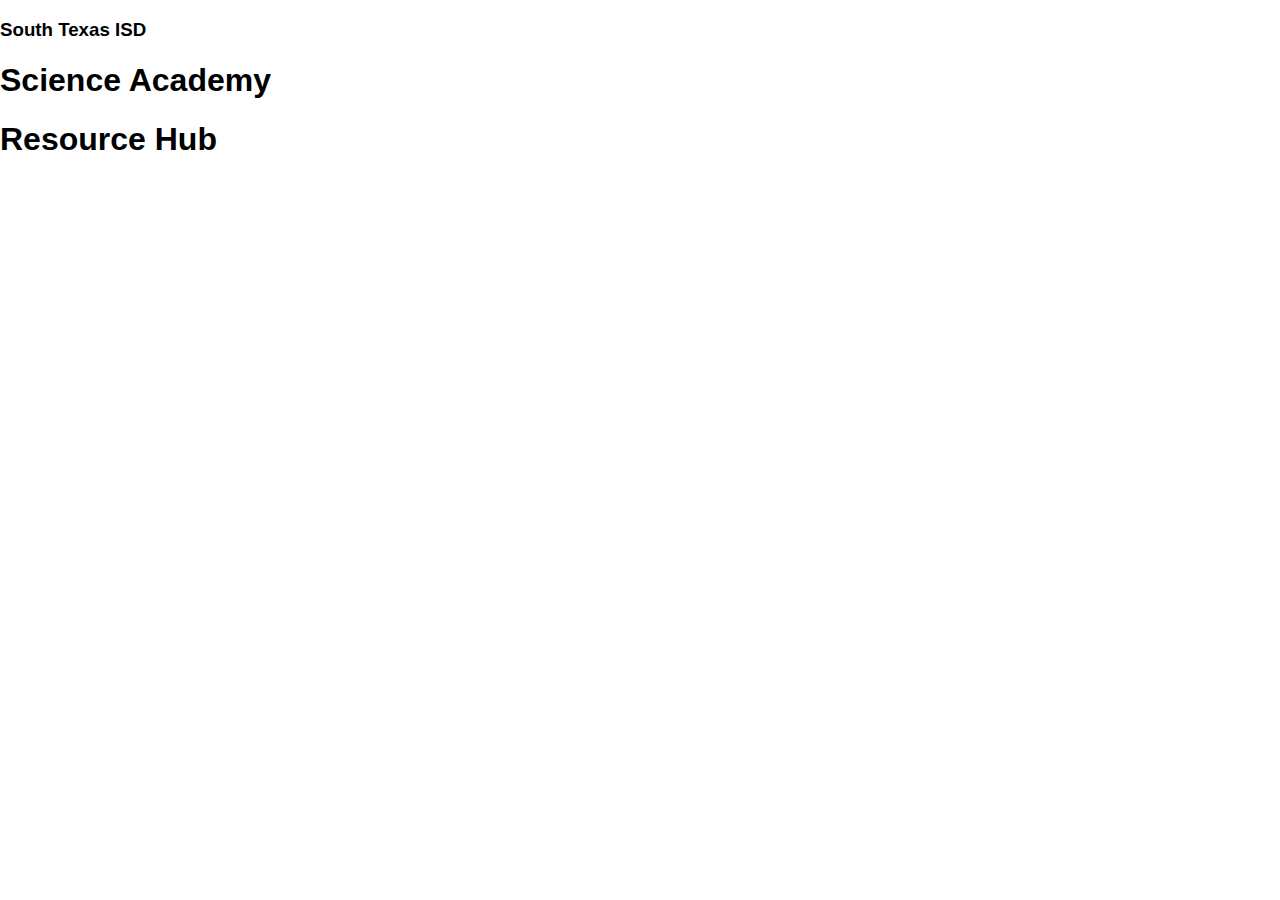
<file: index.html>
<!DOCTYPE html>
<html lang="en">
<head>
    <meta charset="UTF-8">
    <meta name="viewport" content="width=device-width, initial-scale=1.0">
    <link rel="stylesheet" href="style.css">
    <title>Science Academy Resource Hub</title>
</head>
<body>
    <h3>South Texas ISD</h3>
    <h1>Science Academy</h1>
    <h1>Resource Hub</h1>
    
    <script src="script.js"></script>
</body>
</html>
</file>
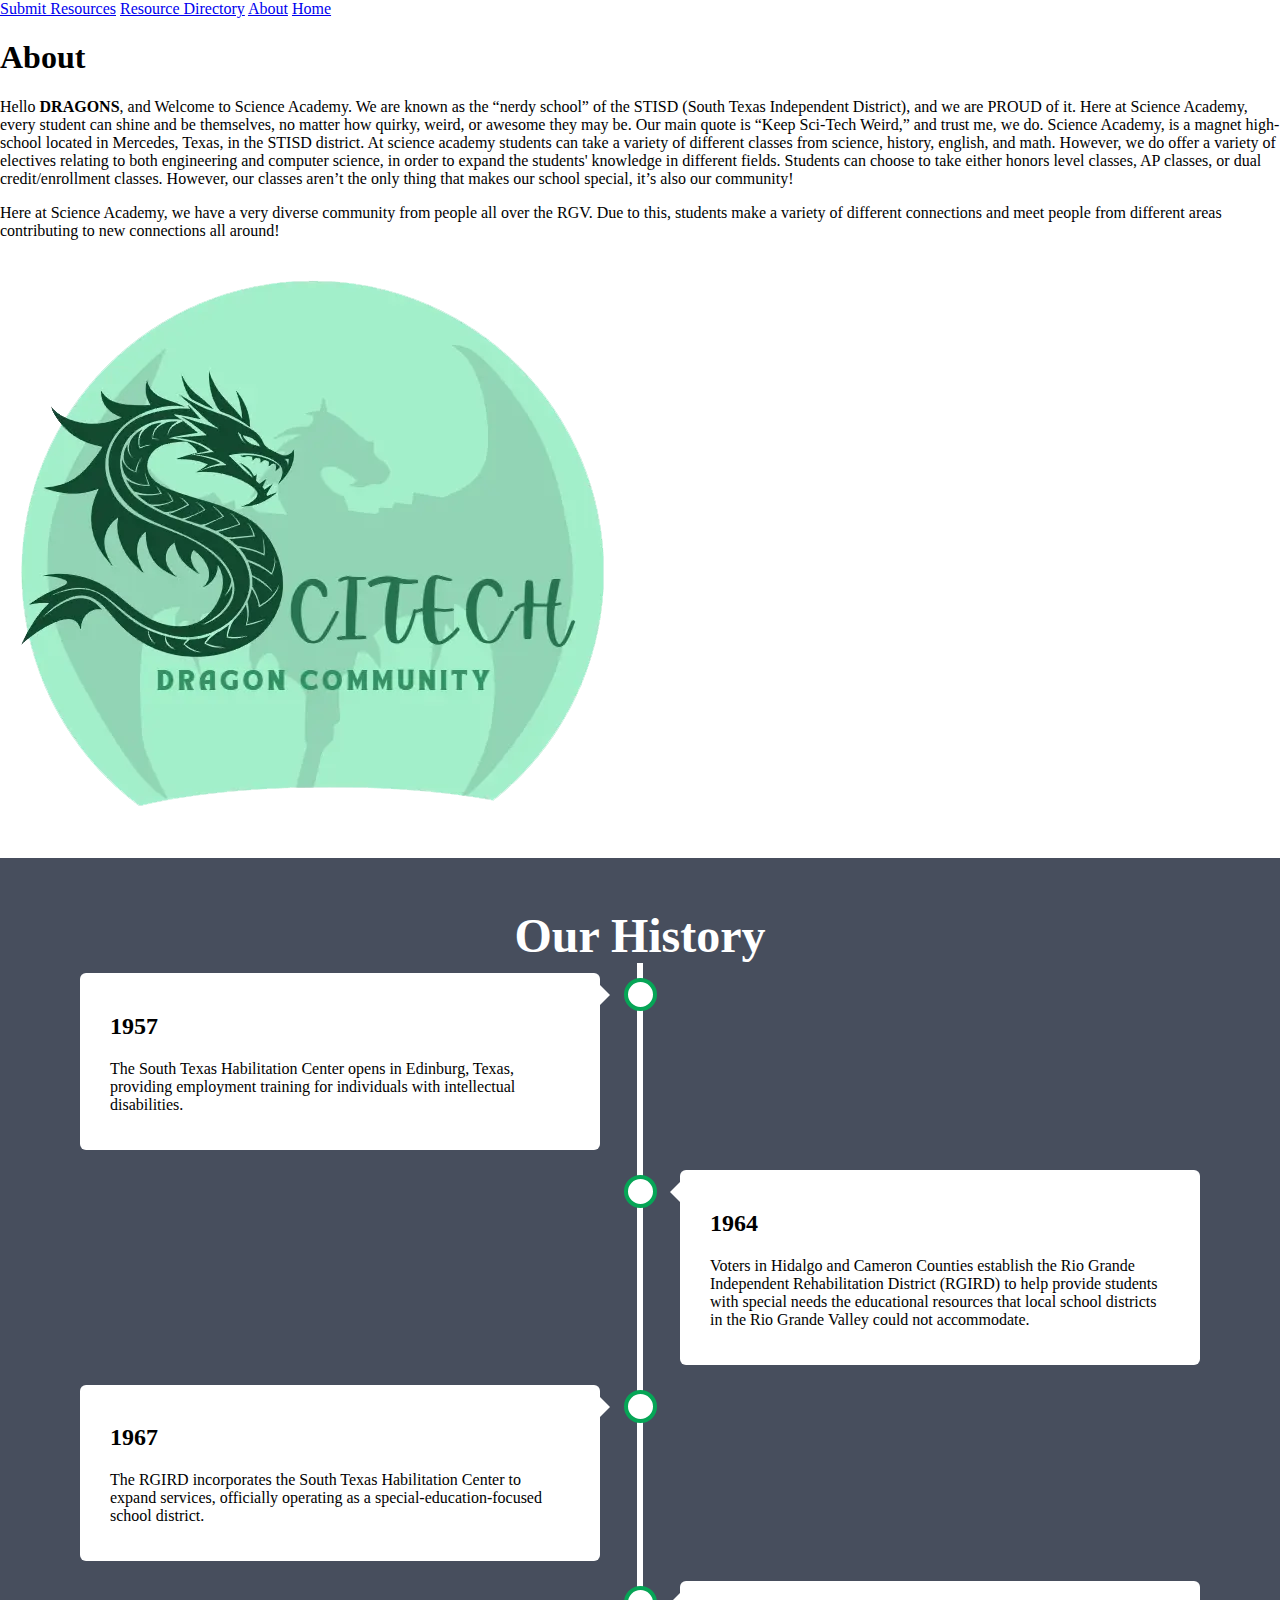
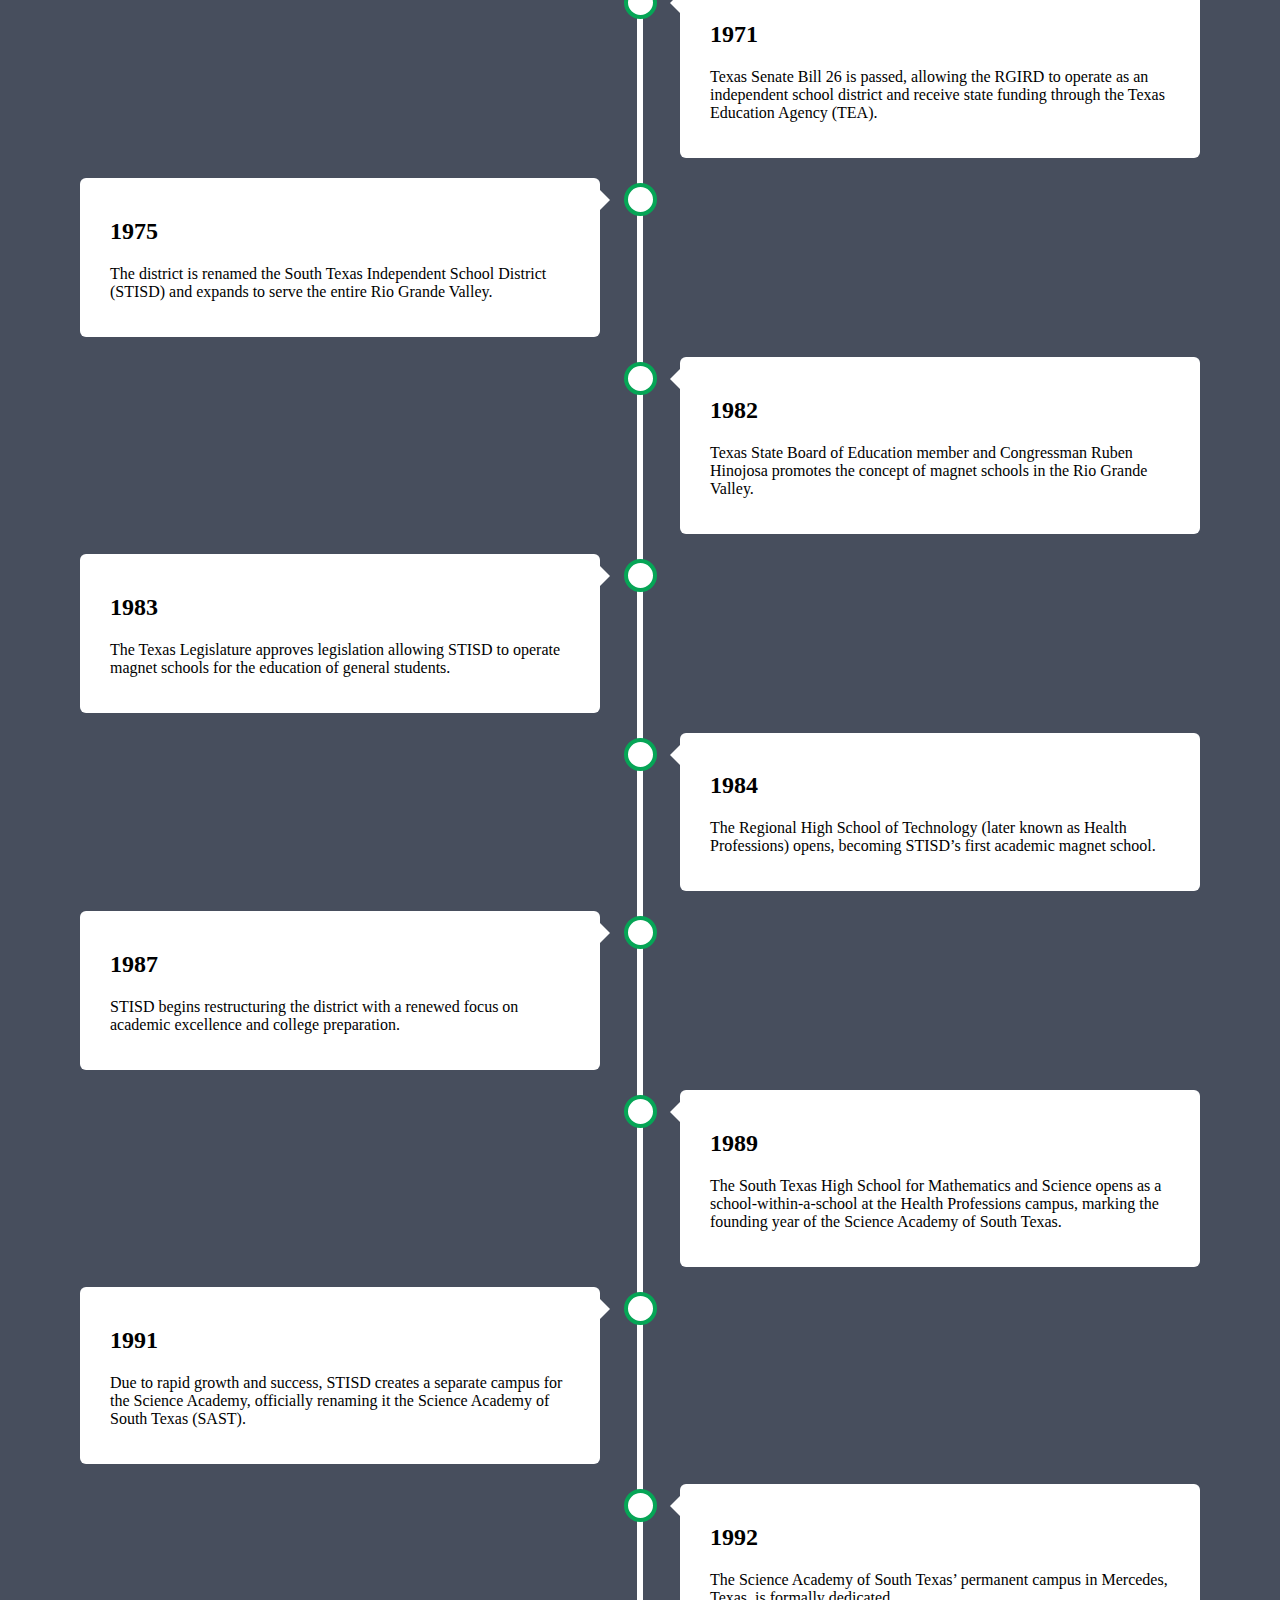
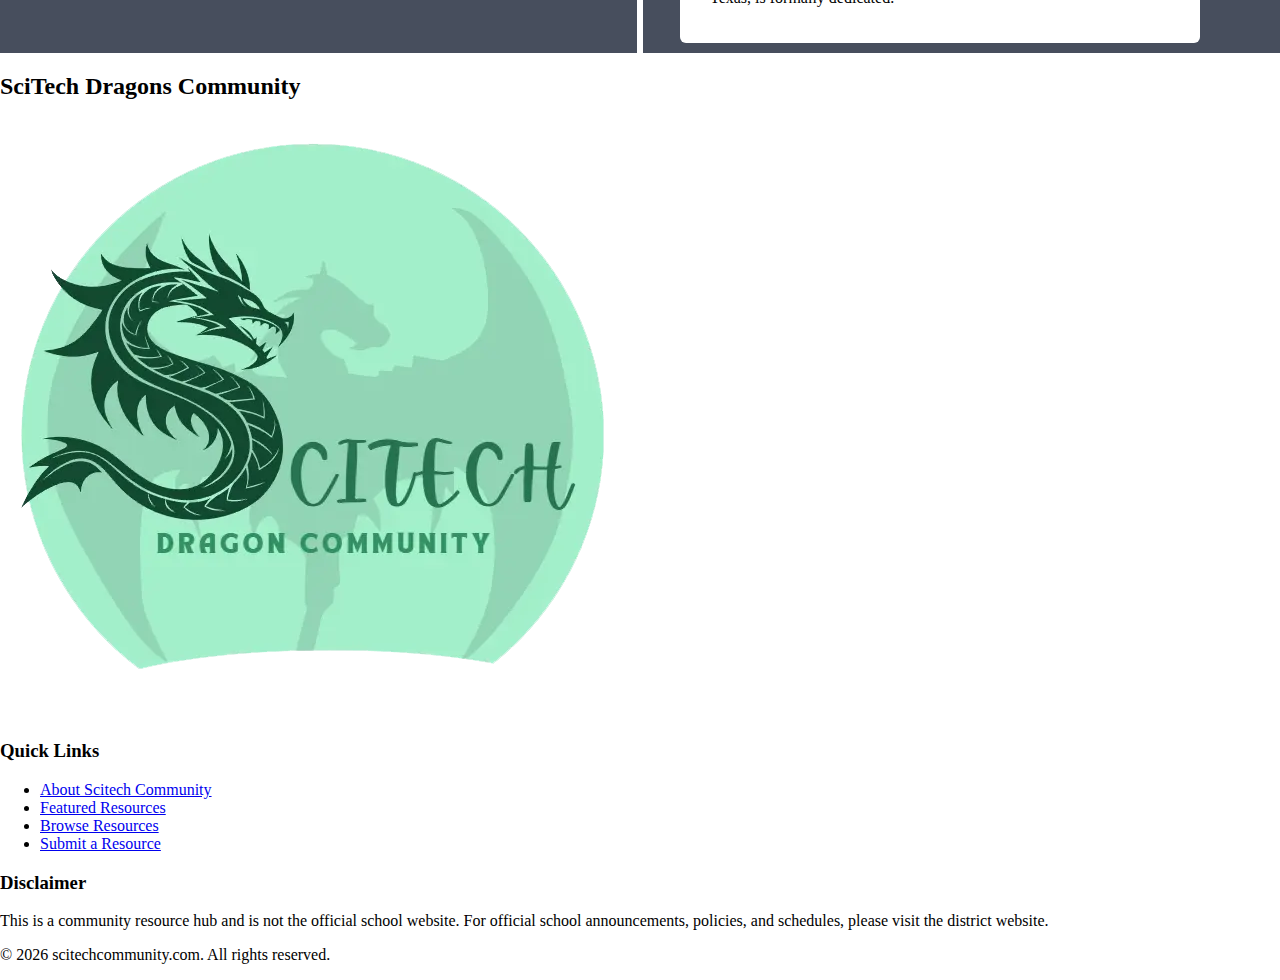
<file: about/index.html>
<!DOCTYPE html>
<html lang="en">
<head>
    <meta charset="UTF-8">
    <meta name="viewport" content="width=device-width, initial-scale=1.0">
    <link rel="apple-touch-icon" sizes="180x180" href="../assets/favicon/apple-touch-icon.png">
    <link rel="icon" type="image/png" sizes="32x32" href="../assets/favicon/favicon-32x32.png">
    <link rel="icon" type="image/png" sizes="16x16" href="../assets/favicon/favicon-16x16.png">
    <link rel="manifest" href="../assets/favicon/site.webmanifest">
    <link rel="preconnect" href="https://fonts.googleapis.com">
    <link rel="preconnect" href="https://fonts.gstatic.com" crossorigin>
    <link href="https://fonts.googleapis.com/css2?family=Roboto:ital,wght@0,100..900;1,100..900&family=Space+Grotesk:wght@300..700&family=Varela+Round&display=swap" rel="stylesheet">
    <link rel="stylesheet" href="style.css">
    <link rel="stylesheet" href="timeline.css">
    <title>About</title>
</head>
<body>
<div id="navbar">
    <a class="navbar-link" href="../submit-resources/">Submit Resources</a>
    <a class="navbar-link" href="../resource-directory/">Resource Directory</a>
    <a class="navbar-link" href="./">About</a>
    <a class="navbar-link" href="../">Home</a>
</div>
<div id="about-container">
    <div id="about-text">
        <h1>About</h1>
        <p>Hello <span class="accent"><b>DRAGONS</b></span>, and Welcome to Science Academy. We are known as the “nerdy school” of the STISD (South Texas Independent District), and we are PROUD of it. Here at Science Academy, every student can shine and be themselves, no matter how quirky, weird, or awesome they may be. Our main quote is “Keep Sci-Tech Weird,” and trust me, we do. Science Academy, is a magnet high-school located in Mercedes, Texas, in the STISD district. At science academy students can take a variety of different classes from science, history, english, and math. However, we do offer a variety of electives relating to both engineering and computer science, in order to expand the students' knowledge in different fields. Students can choose to take either honors level classes, AP classes, or dual credit/enrollment classes. However, our classes aren’t the only thing that makes our school special, it’s also our community! </p>
        <p>Here at Science Academy, we have a very diverse community from people all over the RGV. Due to this, students make a variety of different connections and meet people from different areas contributing to new connections all around!</p>
    </div>
    <img src="../assets/icons/logo-icon.webp">
</div>
<div id="timeline-container">
    <h1>Our History</h1>
    <div class="timeline">
        <div class="timeline-item left-timeline-container">
            <div class="timeline-content">
                <h2>1957</h2>
                <p>The South Texas Habilitation Center opens in Edinburg, Texas, providing employment training for individuals with intellectual disabilities.</p>
            </div>
        </div>

        <div class="timeline-item right-timeline-container">
            <div class="timeline-content">
                <h2>1964</h2>
                <p>Voters in Hidalgo and Cameron Counties establish the Rio Grande Independent Rehabilitation District (RGIRD) to help provide students with special needs the educational resources that local school districts in the Rio Grande Valley could not accommodate.</p>
            </div>
        </div>

        <div class="timeline-item left-timeline-container">
            <div class="timeline-content">
                <h2>1967</h2>
                <p>The RGIRD incorporates the South Texas Habilitation Center to expand services, officially operating as a special-education-focused school district.</p>
            </div>
        </div>

        <div class="timeline-item right-timeline-container">
            <div class="timeline-content">
                <h2>1971</h2>
                <p>Texas Senate Bill 26 is passed, allowing the RGIRD to operate as an independent school district and receive state funding through the Texas Education Agency (TEA).</p>
            </div>
        </div>

        <div class="timeline-item left-timeline-container">
            <div class="timeline-content">
                <h2>1975</h2>
                <p>The district is renamed the South Texas Independent School District (STISD) and expands to serve the entire Rio Grande Valley.</p>
            </div>
        </div>

        <div class="timeline-item right-timeline-container">
            <div class="timeline-content">
                <h2>1982</h2>
                <p>Texas State Board of Education member and Congressman Ruben Hinojosa promotes the concept of magnet schools in the Rio Grande Valley.</p>
            </div>
        </div>

        <div class="timeline-item left-timeline-container">
            <div class="timeline-content">
                <h2>1983</h2>
                <p>The Texas Legislature approves legislation allowing STISD to operate magnet schools for the education of general students.</p>
            </div>
        </div>

        <div class="timeline-item right-timeline-container">
            <div class="timeline-content">
                <h2>1984</h2>
                <p>The Regional High School of Technology (later known as Health Professions) opens, becoming STISD’s first academic magnet school.</p>
            </div>
        </div>

        <div class="timeline-item left-timeline-container">
            <div class="timeline-content">
                <h2>1987</h2>
                <p>STISD begins restructuring the district with a renewed focus on academic excellence and college preparation.</p>
            </div>
        </div>

        <div class="timeline-item right-timeline-container">
            <div class="timeline-content">
                <h2>1989</h2>
                <p>The South Texas High School for Mathematics and Science opens as a school-within-a-school at the Health Professions campus, marking the founding year of the Science Academy of South Texas.</p>
            </div>
        </div>

        <div class="timeline-item left-timeline-container">
            <div class="timeline-content">
                <h2>1991</h2>
                <p>Due to rapid growth and success, STISD creates a separate campus for the Science Academy, officially renaming it the Science Academy of South Texas (SAST).</p>
            </div>
        </div>

        <div class="timeline-item right-timeline-container">
            <div class="timeline-content">
                <h2>1992</h2>
                <p>The Science Academy of South Texas’ permanent campus in Mercedes, Texas, is formally dedicated.</p>
            </div>
        </div>
    </div>
</div>


<footer>
    <div class="footer-container">
        <div class="footer-content">
            <div class="footer-logo">
                <h2>SciTech Dragons Community</h2>
                <a href="../"><img src="../assets/icons/logo-icon.webp"></a>
            </div>
            <div class="footer-links">
                <h3>Quick Links</h3>
                <ul class="footer-links-list">
                <li><a href="./">About Scitech Community</a></li>
                <li><a href="../#featured">Featured Resources</a></li>
                <li><a href="../resource-directory/">Browse Resources</a></li>
                <li><a href="../submit-resources/">Submit a Resource</a></li>
                </ul>
            </div>
            <div class="footer-disclaimer">
                <h3>Disclaimer</h3>
                <p>This is a community resource hub and is not the official school website. For official school announcements, policies, and schedules, please visit the district website.</p>
            </div>
        </div>
        <div class="footer-bottom">
        <p>© 2026 scitechcommunity.com. All rights reserved.</p>
        </div>
    </div>
</footer>

</body>
</html>
</file>
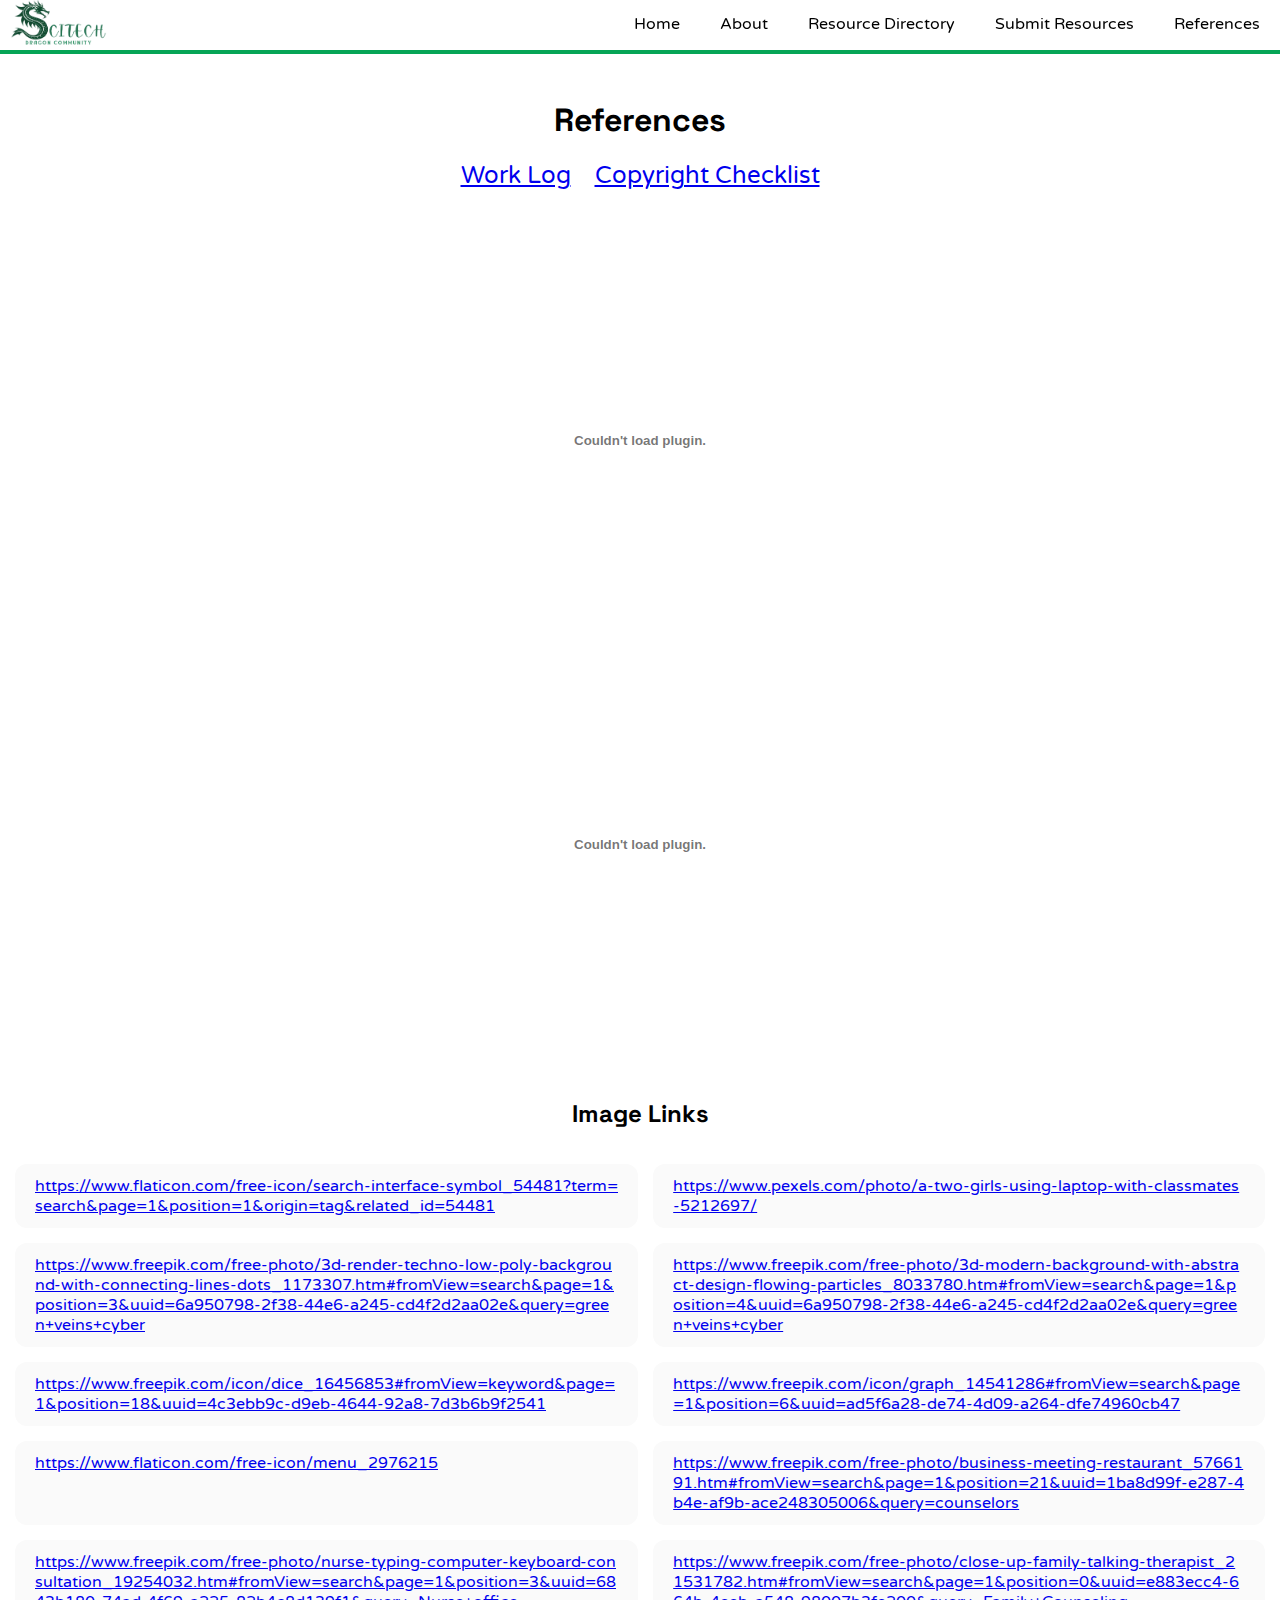
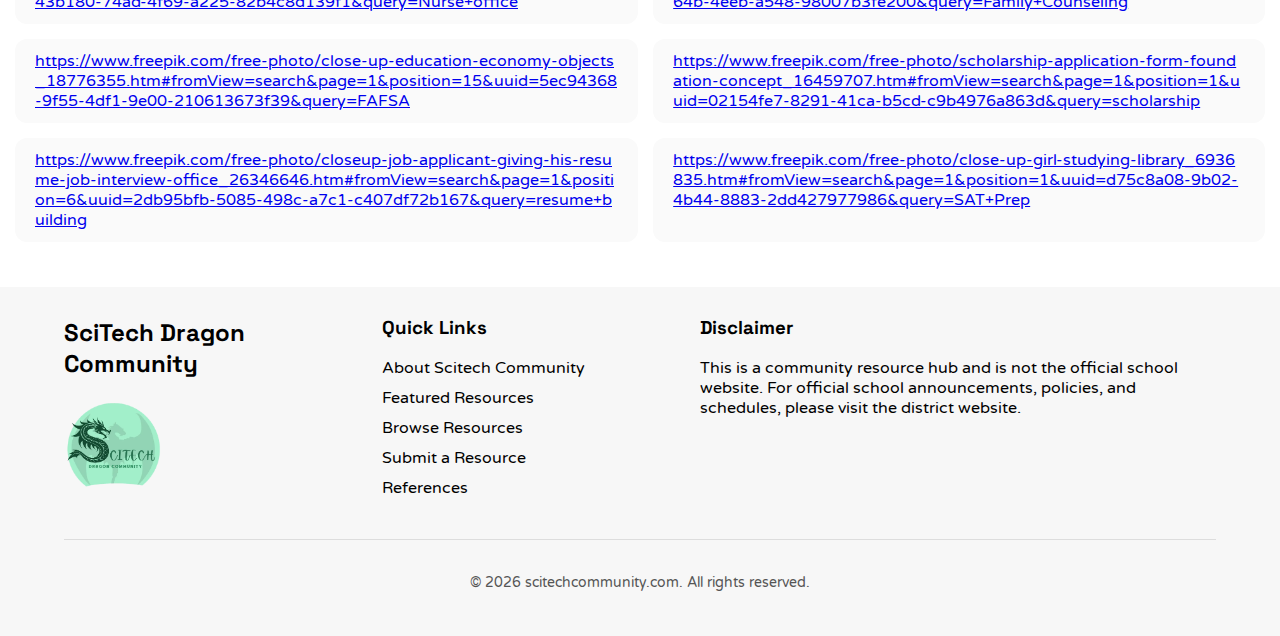
<file: references/index.html>
<!DOCTYPE html>
<html lang="en">
<head>
    <meta charset="UTF-8">
    <meta name="viewport" content="width=device-width, initial-scale=1.0">
    <link rel="apple-touch-icon" sizes="180x180" href="../assets/favicon/apple-touch-icon.png">
    <link rel="icon" type="image/png" sizes="32x32" href="../assets/favicon/favicon-32x32.png">
    <link rel="icon" type="image/png" sizes="16x16" href="../assets/favicon/favicon-16x16.png">
    <link rel="manifest" href="../assets/favicon/site.webmanifest">
    <link rel="preconnect" href="https://fonts.googleapis.com">
    <link rel="preconnect" href="https://fonts.gstatic.com" crossorigin>
    <link href="https://fonts.googleapis.com/css2?family=Roboto:ital,wght@0,100..900;1,100..900&family=Space+Grotesk:wght@300..700&family=Varela+Round&display=swap" rel="stylesheet">
    <link rel="stylesheet" href="style.css">
    <link rel="stylesheet" href="../navbar.css">
    <title>References</title>
</head>
<body>
<div id="navbar">
    <img src="../assets/icons/logo-icon2.webp" onclick="window.location.href='../'">
    <div id="navbar-links"> 
        <button id="expand-navbar"></button>
        <a class="navbar-link hidden-navbar-link" href="../">Home</a>
        <a class="navbar-link hidden-navbar-link" href="../about/">About</a>
        <a class="navbar-link hidden-navbar-link" href="../resource-directory/">Resource Directory</a>
        <a class="navbar-link hidden-navbar-link last-navbar-link" href="../submit-resources/">Submit Resources</a>
        <a class="navbar-link hidden-navbar-link last-navbar-link" href="./">References</a>
    </div>
</div>

<div id="center-div">
    <h1 id="title">References</h1>
    <div id="pdf-link-div">
        <a class="main-link" href="../assets/documents/worklog.pdf" target="_blank">Work Log</a>&nbsp;<a class="main-link" href="../assets/documents/copyright-checklist.pdf" target="_blank">Copyright Checklist</a>
    </div>
    <div id="pdf-display-div">
        <object data="../assets/documents/worklog.pdf" type="application/pdf" width="800px" height="400px"></object>
        <object data="../assets/documents/copyright-checklist.pdf" type="application/pdf" width="800px" height="400px"></object>
    </div>
    <div id="image-link-container">
        <h2>Image Links</h2>
        <table class="image-link-table">
            <tr>
                <td>
                    <a href="https://www.flaticon.com/free-icon/search-interface-symbol_54481?term=search&page=1&position=1&origin=tag&related_id=54481" target="_blank" rel="noopener noreferrer">
                        https://www.flaticon.com/free-icon/search-interface-symbol_54481?term=search&page=1&position=1&origin=tag&related_id=54481
                    </a>
                </td>
                <td>
                    <a href="https://www.pexels.com/photo/a-two-girls-using-laptop-with-classmates-5212697/" target="_blank" rel="noopener noreferrer">
                        https://www.pexels.com/photo/a-two-girls-using-laptop-with-classmates-5212697/
                    </a>
                </td>
            </tr>

            <tr>
                <td>
                    <a href="https://www.freepik.com/free-photo/3d-render-techno-low-poly-background-with-connecting-lines-dots_1173307.htm#fromView=search&page=1&position=3&uuid=6a950798-2f38-44e6-a245-cd4f2d2aa02e&query=green+veins+cyber" target="_blank" rel="noopener noreferrer">
                        https://www.freepik.com/free-photo/3d-render-techno-low-poly-background-with-connecting-lines-dots_1173307.htm#fromView=search&page=1&position=3&uuid=6a950798-2f38-44e6-a245-cd4f2d2aa02e&query=green+veins+cyber
                    </a>
                </td>
                <td>
                    <a href="https://www.freepik.com/free-photo/3d-modern-background-with-abstract-design-flowing-particles_8033780.htm#fromView=search&page=1&position=4&uuid=6a950798-2f38-44e6-a245-cd4f2d2aa02e&query=green+veins+cyber" target="_blank" rel="noopener noreferrer">
                        https://www.freepik.com/free-photo/3d-modern-background-with-abstract-design-flowing-particles_8033780.htm#fromView=search&page=1&position=4&uuid=6a950798-2f38-44e6-a245-cd4f2d2aa02e&query=green+veins+cyber
                    </a>
                </td>
            </tr>

            <tr>
                <td>
                    <a href="https://www.freepik.com/icon/dice_16456853#fromView=keyword&page=1&position=18&uuid=4c3ebb9c-d9eb-4644-92a8-7d3b6b9f2541" target="_blank" rel="noopener noreferrer">
                        https://www.freepik.com/icon/dice_16456853#fromView=keyword&page=1&position=18&uuid=4c3ebb9c-d9eb-4644-92a8-7d3b6b9f2541
                    </a>
                </td>
                <td>
                    <a href="https://www.freepik.com/icon/graph_14541286#fromView=search&page=1&position=6&uuid=ad5f6a28-de74-4d09-a264-dfe74960cb47" target="_blank" rel="noopener noreferrer">
                        https://www.freepik.com/icon/graph_14541286#fromView=search&page=1&position=6&uuid=ad5f6a28-de74-4d09-a264-dfe74960cb47
                    </a>
                </td>
            </tr>

            <tr>
                <td>
                    <a href="https://www.flaticon.com/free-icon/menu_2976215" target="_blank" rel="noopener noreferrer">
                        https://www.flaticon.com/free-icon/menu_2976215
                    </a>
                </td>
                <td>
                    <a href="https://www.freepik.com/free-photo/business-meeting-restaurant_5766191.htm#fromView=search&page=1&position=21&uuid=1ba8d99f-e287-4b4e-af9b-ace248305006&query=counselors" target="_blank" rel="noopener noreferrer">
                        https://www.freepik.com/free-photo/business-meeting-restaurant_5766191.htm#fromView=search&page=1&position=21&uuid=1ba8d99f-e287-4b4e-af9b-ace248305006&query=counselors
                    </a>
                </td>
            </tr>

            <tr>
                <td>
                    <a href="https://www.freepik.com/free-photo/nurse-typing-computer-keyboard-consultation_19254032.htm#fromView=search&page=1&position=3&uuid=6843b180-74ad-4f69-a225-82b4c8d139f1&query=Nurse+office" target="_blank" rel="noopener noreferrer">
                        https://www.freepik.com/free-photo/nurse-typing-computer-keyboard-consultation_19254032.htm#fromView=search&page=1&position=3&uuid=6843b180-74ad-4f69-a225-82b4c8d139f1&query=Nurse+office
                    </a>
                </td>
                <td>
                    <a href="https://www.freepik.com/free-photo/close-up-family-talking-therapist_21531782.htm#fromView=search&page=1&position=0&uuid=e883ecc4-664b-4eeb-a548-98007b3fe200&query=Family+Counseling" target="_blank" rel="noopener noreferrer">
                        https://www.freepik.com/free-photo/close-up-family-talking-therapist_21531782.htm#fromView=search&page=1&position=0&uuid=e883ecc4-664b-4eeb-a548-98007b3fe200&query=Family+Counseling
                    </a>
                </td>
            </tr>

            <tr>
                <td>
                    <a href="https://www.freepik.com/free-photo/close-up-education-economy-objects_18776355.htm#fromView=search&page=1&position=15&uuid=5ec94368-9f55-4df1-9e00-210613673f39&query=FAFSA" target="_blank" rel="noopener noreferrer">
                        https://www.freepik.com/free-photo/close-up-education-economy-objects_18776355.htm#fromView=search&page=1&position=15&uuid=5ec94368-9f55-4df1-9e00-210613673f39&query=FAFSA
                    </a>
                </td>
                <td>
                    <a href="https://www.freepik.com/free-photo/scholarship-application-form-foundation-concept_16459707.htm#fromView=search&page=1&position=1&uuid=02154fe7-8291-41ca-b5cd-c9b4976a863d&query=scholarship" target="_blank" rel="noopener noreferrer">
                        https://www.freepik.com/free-photo/scholarship-application-form-foundation-concept_16459707.htm#fromView=search&page=1&position=1&uuid=02154fe7-8291-41ca-b5cd-c9b4976a863d&query=scholarship
                    </a>
                </td>
            </tr>

            <tr>
                <td>
                    <a href="https://www.freepik.com/free-photo/closeup-job-applicant-giving-his-resume-job-interview-office_26346646.htm#fromView=search&page=1&position=6&uuid=2db95bfb-5085-498c-a7c1-c407df72b167&query=resume+building" target="_blank" rel="noopener noreferrer">
                        https://www.freepik.com/free-photo/closeup-job-applicant-giving-his-resume-job-interview-office_26346646.htm#fromView=search&page=1&position=6&uuid=2db95bfb-5085-498c-a7c1-c407df72b167&query=resume+building
                    </a>
                </td>
                <td>
                    <a href="https://www.freepik.com/free-photo/close-up-girl-studying-library_6936835.htm#fromView=search&page=1&position=1&uuid=d75c8a08-9b02-4b44-8883-2dd427977986&query=SAT+Prep" target="_blank" rel="noopener noreferrer">
                        https://www.freepik.com/free-photo/close-up-girl-studying-library_6936835.htm#fromView=search&page=1&position=1&uuid=d75c8a08-9b02-4b44-8883-2dd427977986&query=SAT+Prep
                    </a>
                </td>
            </tr>
        </table>
    </div>
</div>

<footer>
    <div class="footer-container">
        <div class="footer-content">
            <div class="footer-logo">
                <h2>SciTech Dragon Community</h2>
                <a href="../"><img src="../assets/icons/logo-icon.webp"></a>
            </div>
            <div class="footer-links">
                <h3>Quick Links</h3>
                <ul class="footer-links-list">
                <li><a href="./">About Scitech Community</a></li>
                <li><a href="../#featured">Featured Resources</a></li>
                <li><a href="../resource-directory/">Browse Resources</a></li>
                <li><a href="../submit-resources/">Submit a Resource</a></li>
                <li><a href="../references/">References</a></li>
                </ul>
            </div>
            <div class="footer-disclaimer">
                <h3>Disclaimer</h3>
                <p>This is a community resource hub and is not the official school website. For official school announcements, policies, and schedules, please visit the district website.</p>
            </div>
        </div>
        <div class="footer-bottom">
        <p>© 2026 scitechcommunity.com. All rights reserved.</p>
        </div>
    </div>
</footer>

<script type="module" src="script.js"></script>
<script type="module" src="../navbar.js"></script>
</body>
</html>
</file>
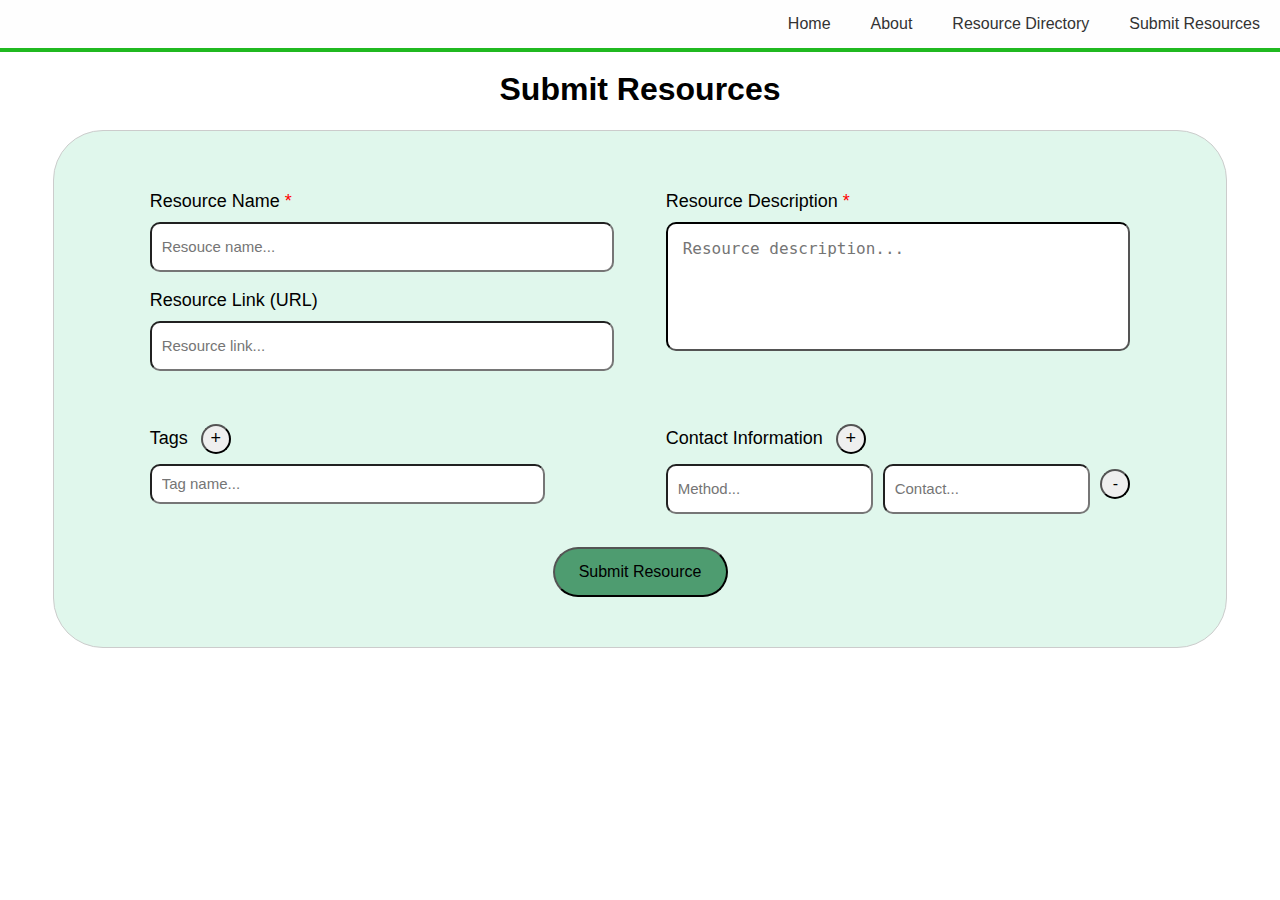
<file: submit-resources/index.html>
<!DOCTYPE html>
<html lang="en">
<head>
    <meta charset="UTF-8">
    <meta name="viewport" content="width=device-width, initial-scale=1.0">
    <title>Submit Resources | Science Academy Resource Hub</title>
    <link rel="stylesheet" href="style.css">
</head>
<body>
    <div id="navbar">
        <a class="navbar-link" href="">Submit Resources</a>
        <a class="navbar-link" href="../resource-directory/">Resource Directory</a>
        <a class="navbar-link" href="../#about">About</a>
        <a class="navbar-link" href="../">Home</a>
    </div>
    
    <h1 id="submit-title">Submit Resources</h1>
    <form id="resource-form" novalidate>
        <div id="text-input-container">
            <div id="single-line-input-container" class="input-container">
                <label for="name">Resource Name<span class="required-mark"> *</span></label><br>
                <input type="text" id="resource-name" name="name" placeholder="Resouce name..." required>
                <br><br>
                <label for="website">Resource Link (URL)</label><br>
                <input type="text" id="resource-link" name="website" placeholder="Resource link...">
            </div>

            <div id="desc-input-container" class="input-container">
            <label for="description">Resource Description<span class="required-mark"> *</span></label><br>
            <textarea id="resource-desc" name="description" rows="5" placeholder="Resource description..." required></textarea><br><br>
            </div>

            <div id="tag-input-container" class="input-container">
                <label for="tags[]">Tags <button id="add-tag" class="add-row" type="button">+</button></label><br>
                <div class="tag-input-row">
                    <input type="text" list="tags-datalist" id="resource-tags" class="resource-tags" name="tags[]" placeholder="Tag name...">
                    <button class="hidden-remove-row remove-row" type="button">-</button>
                </div>
                <datalist id="tags-datalist"></datalist>
            </div>

            <div id="contact-input-container" class="input-container">
                <label for="contact[]">Contact Information <button id="add-contact" class="add-row" type="button">+</button></label><br>
                <div class="contact-input-row">
                    <!-- <input type="text" list="contact-datalist" class="resource-contact-type" name="contact-type[]" placeholder="Method..."> -->
                    <input class="resource-contact-type" type="text" name="contact-type[]" placeholder="Method..." list="contact-datalist" hidden>
                    <datalist id="contact-datalist">
                        <option value="Email" selected>Email</option>
                        <option value="Phone">Phone</option>
                        <option value="Address"></option>
                        <option value="Instagram"></option>
                    </datalist>
                    <input class="resource-contact" type="text" name="contact[]" placeholder="Contact..." hidden>
                    <button class="hidden-remove-row remove-row" type="button" hidden>-</button>
                </div>
            </div>
        </div>
        

        <input type="submit" value="Submit Resource">
    </form>

    <script src="script.js" type="module"></script>
</body>
</html>
</file>
<file: style.css>
:root {
    --background-color: rgb(255, 255, 255);
    --background-color2: rgb(237, 255, 231);
    --background-color3: rgb(28, 207, 111);
    --title-color: rgb(255, 255, 255);
    --text-color: rgb(0, 0, 0);
    --accent-color: #06a556;
    --accent-color-translucent: #20b92040;
    --glow-color: #20e086c7;
    --highlight-color: #cfe4da;
    --frosted-glass-color: rgba(255, 255, 255, 1);
    --background: linear-gradient(45deg, var(--background-color), white);
    --title-font: "Space Grotesk", sans-serif;
    --text-font: "Varela Round", sans-serif;
}

html, body{
    margin: 0;
    padding: 0;
}

h1, h2, h3{
    font-family: var(--title-font);
}

h4, h5, h6, p, label, a{
    font-family: var(--text-font);
}

#home-div{
    text-align: center;
    height: 100vh;
}


#home-div::before{
    content: "";
    position: absolute;
    top: 0;
    left: 0;
    width: 100%;
    height: 100%;
    background-image: url(./assets/photos/science-academy.webp);
    background-size: cover;
    filter: brightness(28%);
    z-index: -1;
}

#title-div{
    text-align: center;
    display: grid;
    align-items: center;
    padding-top: 15vh;
}

.title{
    font-size: 5em;
    line-height: 100px;
    font-family: "Space Grotesk", sans-serif;
    margin-bottom: 0;
    color: var(--title-color);
}

@media screen and (max-width: 700px){
    .title{
        font-size: 4em;
        line-height: 75px;
    }
}

@media screen and (max-width: 450px){
    .title{
        font-size: 3em;
        line-height: 50px;
    }
}

.accent{
    color: var(--accent-color);
}

#subtitle{
    font-size: 1.2em;
    font-family: "Roboto", sans-serif;
    margin: 30px auto 40px;
    max-width: 75%;
    color: var(--title-color);
}

button{
    width: 175px;
    height: 50px;
    border-radius: 25px;
    display: inline-block;
    font-size: 1em;
    font-family: "Varela Round", sans-serif;
    cursor: pointer;
}

.button-small{
    background-color: var(--frosted-glass-color);
    backdrop-filter: blur(10px);
    -webkit-backdrop-filter: blur(10px);
    border: 1px solid black;
    color: black;
    box-shadow: 0 0 20px rgba(102, 102, 102, 0.7);
    display: flex;
    align-items: center; 
    justify-content: center;
    margin: 0 auto;
}

.button-small-icon{
    height: 25px;
    /* filter: invert(48%) sepia(100%) saturate(5207%) hue-rotate(130deg) brightness(155%) contrast(80%); */
} 

.button-main1{
    background-color: var(--accent-color);
    border: none;
    color: var(--title-color);
    
    box-shadow: 0 0 10px color-mix(in srgb, var(--glow-color) 70%, transparent), 0 0 20px color-mix(in srgb, var(--glow-color) 50%, transparent), 0 0 40px color-mix(in srgb, var(--glow-color) 20%, transparent);
    
    animation: glow 1.5s infinite alternate;
}

@keyframes glow {
  from {
    box-shadow: 0 0 10px color-mix(in srgb, var(--glow-color) 70%, transparent), 0 0 20px color-mix(in srgb, var(--glow-color) 50%, transparent), 0 0 40px color-mix(in srgb, var(--glow-color) 20%, transparent);
  }
  to {
    box-shadow: 0 0 20px color-mix(in srgb, var(--glow-color) 70%, transparent), 0 0 40px color-mix(in srgb, var(--glow-color) 50%, transparent), 0 0 60px color-mix(in srgb, var(--glow-color) 20%, transparent);
  }
}

.button-main1:hover, .button-main2:hover{
    background-color: var(--highlight-color);
    color: var(--accent-color);
    box-shadow: 0 0 20px color-mix(in srgb, var(--glow-color) 100%, transparent), 0 0 40px color-mix(in srgb, var(--glow-color) 80%, transparent), 0 0 60px color-mix(in srgb, var(--glow-color) 40%, transparent);
}

.button-main2{
    background-color: var(--frosted-glass-color);
    backdrop-filter: blur(10px);
    -webkit-backdrop-filter: blur(10px);
    border: 2px solid var(--accent-color);
    color: var(--accent-color);
    box-shadow: 0 0 20px rgba(102, 102, 102, 0.7);
}

#featured{
    text-align: center;
    padding: 50px 0;
    background-color: var(--background-color2);
}

#resource-list-container{
    margin-left: auto;
    width: 85%;
    margin-top: 8px;
}

#resource-list{
    display: grid;
    grid-template-columns: repeat(auto-fit, 282px);
    gap: 32px;
    justify-content: center;
    margin: 0;
    list-style: none;
}

#resource-list li{
    border: 1px solid #ccc;
    padding: 15px;
    width: 282px;
    height: 390px;
    border-radius: 20px;
    box-sizing: border-box;
    cursor: pointer;
    background-color: var(--background-color);
    transition: transform 0.3s ease-out;
}

#resource-list li:hover{
    transform: translateY(-10px);
}

#resource-list li img{
    width: 100%;
    height: 125px;
    object-fit: cover;
    padding-bottom: 25px;
    border-radius: 20px;
}

#resource-list li a{
    text-decoration: none;
    color: #007BFF;
    font-weight: bold;
    font-size: 1.75em;
    display: -webkit-box;
    -webkit-line-clamp: 2;
    line-clamp: 2;
    -webkit-box-orient: vertical;
    font-family: var(--title-font);
    line-height: 1.1em;
    overflow: hidden;
}

#resource-list li p{
    display: -webkit-box;
    -webkit-line-clamp: 3;
    line-clamp: 3;
    -webkit-box-orient: vertical;
    overflow: hidden;
    font-size: 1em;
}

#resource-list li .tag{
    display: inline-block;
    padding: 5px;
    margin: 3px;
    border-radius: 10px;
    font-size: 0.75em;
}

#explore-div{
    background-color: var(--background-color);
    text-align: center;
    padding: auto 0;
    padding: 50px 5% 100px;
    width: 90%;
}

#explore-div h1{
    margin-bottom: 0;
}

#explore-div p{
    margin-bottom: 30px;
}

#explore-category-div{
    display: grid;
    place-items: center;
    grid-template-columns: repeat(4, 250px);
    justify-content: center;
    align-items: center;
}

@media screen and (max-width: 975px){
    #explore-category-div{
        grid-template-columns: repeat(2, 250px);
        gap: 25px;
        column-gap: 0px;
    }
}


@media screen and (max-width: 475px){
    #explore-category-div{
        grid-template-columns: repeat(1, 250px);
        gap: 25px;
        column-gap: 0px;
    }
}


.explore-category{
    width: 200px;
    height: 200px;
    border-radius: 20px;
    border: 1px solid #ccc;
    background-color: #fefffe;
    padding: 25px 0 0;
    cursor: pointer;
    transition: transform 0.3s ease-out;
}

.explore-category:hover{
    color: var(--accent-color);
    transform: translateY(-10px);
}

.explore-category img{
    width: 100px;
}

#submit-div{
    width: 98%;
    margin: 0 1%;
    text-align: center;
    padding: 75px 0;
    background-color: var(--background-color3);
    border-radius: 50px;
}

#submit-div h1{
    color: var(--title-color);
    max-width: 75%;
    margin-left: auto;
    margin-right: auto;
}

#submit-div p{
    color: var(--title-color);
    max-width: 85%;
    margin: 0 auto 30px;
}

footer{
    background-color: #f7f7f7;
}

.footer-container{
    max-width: 1200px;
    margin: 30px auto 0;
    padding: 10px 5% 30px;
}

.footer-content{
    display: flex;
    justify-content: space-between;
    gap: 60px;
    align-items: flex-start;
}

.footer-logo{
    flex: 1;
    min-width: 220px;
}

.footer-logo img{
    width: 100px;
}

.footer-links{
    flex: 1;
    min-width: 150px;
}

.footer-disclaimer{
    flex: 2;
    min-width: 80px;
}

.footer-links-list{
    list-style: none;
    padding: 0;
    margin: 10px 0 0;
    gap: 10px;
    display: flex;
    flex-direction: column;
}

.footer-links-list a {
    text-decoration: none;
    color: var(--text-color);
}

.footer-links-list a:hover {
    color: var(--accent-color);
}

.footer-bottom {
    margin-top: 40px;
    padding-top: 20px;
    border-top: 1px solid #ddd;
    text-align: center;
    font-size: 0.9em;
    color: #555;
}

@media screen and (max-width: 750px) {
    .footer-content {
        flex-direction: column;
        gap: 40px;
    }
}
</file>
<file: about/style.css>
html, body{
    margin: 0;
    padding: 0;
}
</file>
<file: about/timeline.css>
:root {
    --background-color: rgb(255, 255, 255);
    --title-color: rgb(255, 255, 255);
    --text-color: rgb(0, 0, 0);
    --accent-color: #06a556;
    --accent-color-translucent: #20b92040;
    --glow-color: #20e086c7;
    --highlight-color: #cfe4da;
    --frosted-glass-color: rgba(255, 255, 255, 0.15);
    --background: linear-gradient(45deg, var(--background-color), white);
    --title-font: "Space Grotesk", sans-serif;
    --text-font: "Varela Round", sans-serif;
}

* {
  box-sizing: border-box;
}

#timeline-container{
    width: 100%;
    background-color: #474e5d;
    padding: 50px 0 0;
}

#timeline-container h1{
    text-align: center;
    color: var(--title-color);
    font-size: 3em;
    margin: 0;
}

.timeline {
  position: relative;
  max-width: 1200px;
  margin: 0 auto;
}

.timeline::after {
  content: '';
  position: absolute;
  width: 6px;
  background-color: white;
  top: 0;
  bottom: 0;
  left: 50%;
  margin-left: -3px;
}

.timeline-item {
  padding: 10px 40px;
  position: relative;
  background-color: inherit;
  width: 50%;
}

.timeline-item::after {
  content: '';
  position: absolute;
  width: 25px;
  height: 25px;
  right: -17px;
  background-color: white;
  border: 4px solid var(--accent-color);
  top: 15px;
  border-radius: 50%;
  z-index: 1;
}

.left-timeline-container {
  left: 0;
}

.right-timeline-container {
  left: 50%;
}

.left-timeline-container::before {
  content: " ";
  height: 0;
  position: absolute;
  top: 22px;
  width: 0;
  z-index: 1;
  right: 30px;
  border: medium solid white;
  border-width: 10px 0 10px 10px;
  border-color: transparent transparent transparent white;
}

.right-timeline-container::before {
  content: " ";
  height: 0;
  position: absolute;
  top: 22px;
  width: 0;
  z-index: 1;
  left: 30px;
  border: medium solid white;
  border-width: 10px 10px 10px 0;
  border-color: transparent white transparent transparent;
}

.right-timeline-container::after {
  left: -16px;
}

.timeline-content {
  padding: 20px 30px;
  background-color: white;
  position: relative;
  border-radius: 6px;
}

@media screen and (max-width: 600px) {
  .timeline::after {
    left: 31px;
  }

  .timeline-item {
    width: 100%;
    padding-left: 70px;
    padding-right: 25px;
  }

  .timeline-item::before {
    left: 60px;
    border: medium solid white;
    border-width: 10px 10px 10px 0;
    border-color: transparent white transparent transparent;
  }

  .left-timeline-container::after,
  .right-timeline-container::after {
    left: 15px;
  }

  .right-timeline-container {
    left: 0%;
  }
}
</file>
<file: references/style.css>
:root {
    --background-color: rgb(255, 255, 255);
    --background-color2: rgb(237, 255, 231);
    --background-color3: rgb(28, 207, 111);
    --title-color: rgb(255, 255, 255);
    --text-color: rgb(0, 0, 0);
    --accent-color: #06a556;
    --accent-color-translucent: #20b92040;
    --glow-color: #20e086c7;
    --highlight-color: #cfe4da;
    --frosted-glass-color: rgba(255, 255, 255, 1);
    --background: linear-gradient(45deg, var(--background-color), white);
    --title-font: "Space Grotesk", sans-serif;
    --text-font: "Varela Round", sans-serif;
}


html, body{
    height: 100%;
    margin: 0;
    padding: 0;
}

h1, h2, h3{
    font-family: var(--title-font);
}

h4, h5, h6, p, label, a{
    font-family: var(--text-font);
}

#center-div{
    margin-top: 100px;
    width: 100%;
    text-align: center;
}

#pdf-link-div{
    width: 100%;
    display: flex;
    justify-content: center;
}

.main-link{
    margin: 0 10px;
    font-size: 1.5em;
}

#image-link-container{
    margin-top: 50px;
}

.image-link-table {
    width: 100%;
    border-collapse: separate;
    border-spacing: 15px;
}

.image-link-table td {
    padding: 12px 20px;
    vertical-align: top;
    text-align: left;
    background-color: #fafafa;
    border-radius: 12px;
    border-collapse: separate;
    border-spacing: 10px;
}

.image-link-table a {
    word-break: break-all;
}

@media (max-width: 700px) {
    .image-link-table tr {
        display: block;
        margin-bottom: 12px;
    }

    .image-link-table td {
        display: block;
        width: 100%;
        padding: 6px 0;
    }
}


#pdf-display-div{
    margin-top: 50px;
}

#pdf-display-div object{
    max-width: 100%;
}

footer{
    background-color: #f7f7f7;
}

.footer-container{
    max-width: 1200px;
    margin: 30px auto 0;
    padding: 10px 5% 30px;
}

.footer-content{
    display: flex;
    justify-content: space-between;
    gap: 60px;
    align-items: flex-start;
}

.footer-logo{
    flex: 1;
    min-width: 220px;
}

.footer-logo img{
    width: 100px;
}

.footer-links{
    flex: 1;
    min-width: 150px;
}

.footer-disclaimer{
    flex: 2;
    min-width: 80px;
}

.footer-links-list{
    list-style: none;
    padding: 0;
    margin: 10px 0 0;
    gap: 10px;
    display: flex;
    flex-direction: column;
}

.footer-links-list a {
    text-decoration: none;
    color: var(--text-color);
}

.footer-links-list a:hover {
    color: var(--accent-color);
}

.footer-bottom {
    margin-top: 40px;
    padding-top: 20px;
    border-top: 1px solid #ddd;
    text-align: center;
    font-size: 0.9em;
    color: #555;
}

@media screen and (max-width: 750px) {
    .footer-content {
        flex-direction: column;
        gap: 40px;
    }
}
</file>
<file: navbar.css>
:root {
    --background-color: rgb(255, 255, 255);
    --background-color2: rgb(237, 255, 231);
    --background-color3: rgb(28, 207, 111);
    --title-color: rgb(255, 255, 255);
    --text-color: rgb(0, 0, 0);
    --accent-color: #06a556;
    --accent-color-translucent: #20b92040;
    --glow-color: #20e086c7;
    --highlight-color: #cfe4da;
    --frosted-glass-color: rgba(255, 255, 255, 1);
    --background: linear-gradient(45deg, var(--background-color), white);
    --title-font: "Space Grotesk", sans-serif;
    --text-font: "Varela Round", sans-serif;
}

#navbar{
    z-index: 3;
    width: 100%;
    position: fixed;
    top: 0;
    left: 0;
    background-color: var(--background-color);
    border-bottom: 4px solid var(--accent-color);
    display: flex;
    height: 50px;
}

#navbar-links{
    background-color: var(--background-color);
    border-bottom: 4px solid white;
    z-index: 4;
}


#navbar a{
    text-decoration: none;
    color: var(--text-color);
    padding: 15px 20px;
    float: right;
    font-family: "Varela Round", sans-serif;
    transform: translateY(-1px);
    z-index: 2;
}

#navbar img{
    height: 45px;
    margin-left: 10px;
    cursor: pointer;
}

@media screen and (min-width: 801px){
    #navbar-links{
        display: flex;
        justify-content: flex-end;
        flex-grow: 1;
    }

    #expand-navbar{
        display: none;
    }
}

@media screen and (max-width: 800px){
    #navbar-links{
        grid-auto-flow: row;
        justify-items: end;
        margin-left: auto;
        display: grid;
    }

    #navbar a{
        background-color: var(--background-color);
        width: 100%;
        border-left: 4px solid var(--accent-color);
        text-align: right;
    }

    #navbar .last-navbar-link{
        border-bottom: 4px solid var(--accent-color);
    }

    #expand-navbar{
        background-color: transparent;
        width: 65px;
        height: 50px;
        background-image: url('./assets/icons/menu-icon.webp');
        background-size: contain;
        background-repeat: no-repeat;
        overflow: hidden;
        border: none;
        border-radius: 0;
        margin-left: auto;
        padding-right: 15px;
    }

    .hidden-navbar-link{
        display: none;
    }
}
</file>
<file: submit-resources/style.css>
:root {
    --background-color: rgb(255, 255, 255);
    --background-color2: #d6f5e4;
    --background-color3: #95d5b2;
    --title-color: rgb(255, 255, 255);
    --text-color: rgb(0, 0, 0);
    --accent-color: rgb(32, 185, 32);
    --accent-color-translucent: rgba(32, 185, 32, 0.25);
    --glow-color: rgb(0, 255, 0);
    --highlight-color: #dbffcc;
    --frosted-glass-color: rgba(255, 255, 255, 0.15);
    --background: linear-gradient(45deg, var(--background-color), white);
    --title-font: "Space Grotesk", sans-serif;
    --text-font: "Varela Round", sans-serif;
}

h1, h2, h3{
    font-family: var(--title-font);
}

h4, h5, h6, p, label, a{
    font-family: var(--text-font);
}

html, body{
    padding: 0;
    margin: 0;
}

body{
    padding-top: 50px;
}

#navbar{
    z-index: 3;
    width: 100%;
    position: fixed;
    top: 0;
    left: 0;
    border-bottom: 4px solid var(--accent-color);
    background-color: #fefefe;
}

#navbar a{
    text-decoration: none;
    color: #333;
    padding: 15px 20px;
    float: right;
}

#submit-title{
    text-align: center;
}

form{
    width: 90%;
    text-align: center;
    margin: 0 auto;
    padding: 50px 10px;
    border: 1px solid #ccc;
    border-radius: 50px;
    background-color: #e0f7ec;
}

#form-container{
    width: 100%;
    text-align: center;
}

#text-input-container{
    display: grid;
    text-align: center;
    grid-template-columns: repeat(auto-fit, minmax(320px, 1fr));
    gap: 2rem;
    width: 100%;
    max-width: 1000px;
    margin: 0 auto;
}

.input-container{
    padding: 2%;
    text-align: left;
}

input[type="text"]:not(.resource-tags):not(.resource-contact):not(.resource-contact-type), input[type="url"]{
    width: 100%;
}

input[type="text"]:not(.resource-tags), input[type="url"], select{
    height: 50px;
    font-size: 15px;
    border-radius: 10px;
    box-sizing: border-box;
    padding-left: 10px;
    margin-top: 10px;
}

#desc-input-container textarea{
    width: 100%;
    font-size: 16px;
    padding: 15px;
    margin-top: 10px;
    resize: none;
    border-radius: 10px;
    border: 2px solid #000000;
    border-style: inset;
    box-sizing: border-box;
}

label{
    font-size: 18px;
}

input[type="submit"]{
    font-size: 20px;
    padding: 10px 20px;
    margin-top: 2%;
    border-radius: 10px;
    cursor: pointer;
    background-color: #4e9c70;
}

.required-mark{
    color: red;
}

.resource-tags{
    width: 85%;
    height: 40px;
    font-size: 15px;
    border-radius: 10px;
    box-sizing: border-box;
    padding-left: 10px;
    margin-top: 10px;
}

.remove-row{
    width: 30px;
    height: 30px;
    border-radius: 20px;
    margin-left: 10px;
}

.add-row{
    width: 30px;
    height: 30px;
    border-radius: 15px;
    margin-left: 8px;
}

.tag-input-row, .contact-input-row{
    text-align: center;
    display: flex;
    align-items: center;
}

.resource-contact{
    width: 44%;
    height: 50px;
    margin-left: 2%;
    flex-grow: 1;
}

.resource-contact-type{
    width: 44%;
    height: 50px;
    flex-grow: 1;
}


button, input[type="submit"]{
    width: 175px;
    height: 50px;
    border-radius: 25px;
    display: inline-block;
    font-size: 1em;
    font-family: "Varela Round", sans-serif;
    cursor: pointer;
}

.button-small{
    background-color: var(--frosted-glass-color);
    backdrop-filter: blur(10px);
    -webkit-backdrop-filter: blur(10px);
    border: 1px solid #005c29;
    color: #ffffff;
    box-shadow: 0 0 5px rgba(102, 102, 102, 0.7);
    display: flex;
    align-items: center; 
    justify-content: center;
    margin: 0 auto;
}

.button-small:hover{
    filter: brightness(95%);
}

.button-small-icon{
    height: 25px;
    /* filter: invert(48%) sepia(100%) saturate(5207%) hue-rotate(130deg) brightness(155%) contrast(80%); */
} 

.button-main1{
    background-color: var(--accent-color);
    border: none;
    color: var(--title-color);
    
    box-shadow: 0 0 10px color-mix(in srgb, var(--glow-color) 70%, transparent), 0 0 20px color-mix(in srgb, var(--glow-color) 50%, transparent), 0 0 40px color-mix(in srgb, var(--glow-color) 20%, transparent);
    
    animation: glow 1.5s infinite alternate;
}


.hidden-remove-row{
    visibility: hidden;
    margin: 0;
    display: none;
}

@keyframes glow {
  from {
    box-shadow: 0 0 10px color-mix(in srgb, var(--glow-color) 70%, transparent), 0 0 20px color-mix(in srgb, var(--glow-color) 50%, transparent), 0 0 40px color-mix(in srgb, var(--glow-color) 20%, transparent);
  }
  to {
    box-shadow: 0 0 20px color-mix(in srgb, var(--glow-color) 70%, transparent), 0 0 40px color-mix(in srgb, var(--glow-color) 50%, transparent), 0 0 60px color-mix(in srgb, var(--glow-color) 20%, transparent);
  }
}

.button-main1:hover, .button-main2:hover{
    background-color: var(--highlight-color);
    color: var(--accent-color);
    box-shadow: 0 0 20px color-mix(in srgb, var(--glow-color) 100%, transparent), 0 0 40px color-mix(in srgb, var(--glow-color) 80%, transparent), 0 0 60px color-mix(in srgb, var(--glow-color) 40%, transparent);
}

.button-main2{
    background-color: var(--frosted-glass-color);
    backdrop-filter: blur(10px);
    -webkit-backdrop-filter: blur(10px);
    border: 2px solid var(--accent-color);
    color: var(--accent-color);
    box-shadow: 0 0 20px rgba(102, 102, 102, 0.7);
}


#clear-resources{
    /* border: none;
    background: none;
    text-decoration: underline;
    color: blue; */
    cursor: pointer;
    margin: auto;
    width: 200px;
    color: var(--text-color);
    background-color: rgba(255, 255, 255, 0.7);
}

#withdraw-div{
    width: 100%;
    text-align: center;
    padding: 50px 0 80px;
    margin: 50px 0 0;
    background-color: #80bda1;
}

footer{
    background-color: #f7f7f7;
}

.footer-container{
    max-width: 1200px;
    margin: 0 auto;
    padding: 10px 5% 30px;
}

.footer-content{
    display: flex;
    justify-content: space-between;
    gap: 60px;
    align-items: flex-start;
}

.footer-logo{
    flex: 1;
    min-width: 220px;
}

.footer-logo img{
    width: 100px;
}

.footer-links{
    flex: 1;
    min-width: 150px;
}

.footer-disclaimer{
    flex: 2;
    min-width: 80px;
}

.footer-links-list{
    list-style: none;
    padding: 0;
    margin: 10px 0 0;
    gap: 10px;
    display: flex;
    flex-direction: column;
}

.footer-links-list a {
    text-decoration: none;
    color: var(--text-color);
}

.footer-links-list a:hover {
    color: var(--accent-color);
}

.footer-bottom {
    margin-top: 40px;
    padding-top: 20px;
    border-top: 1px solid #ddd;
    text-align: center;
    font-size: 0.9em;
    color: #555;
}

@media screen and (max-width: 750px) {
    .footer-content {
        flex-direction: column;
        gap: 40px;
    }
}
</file>
